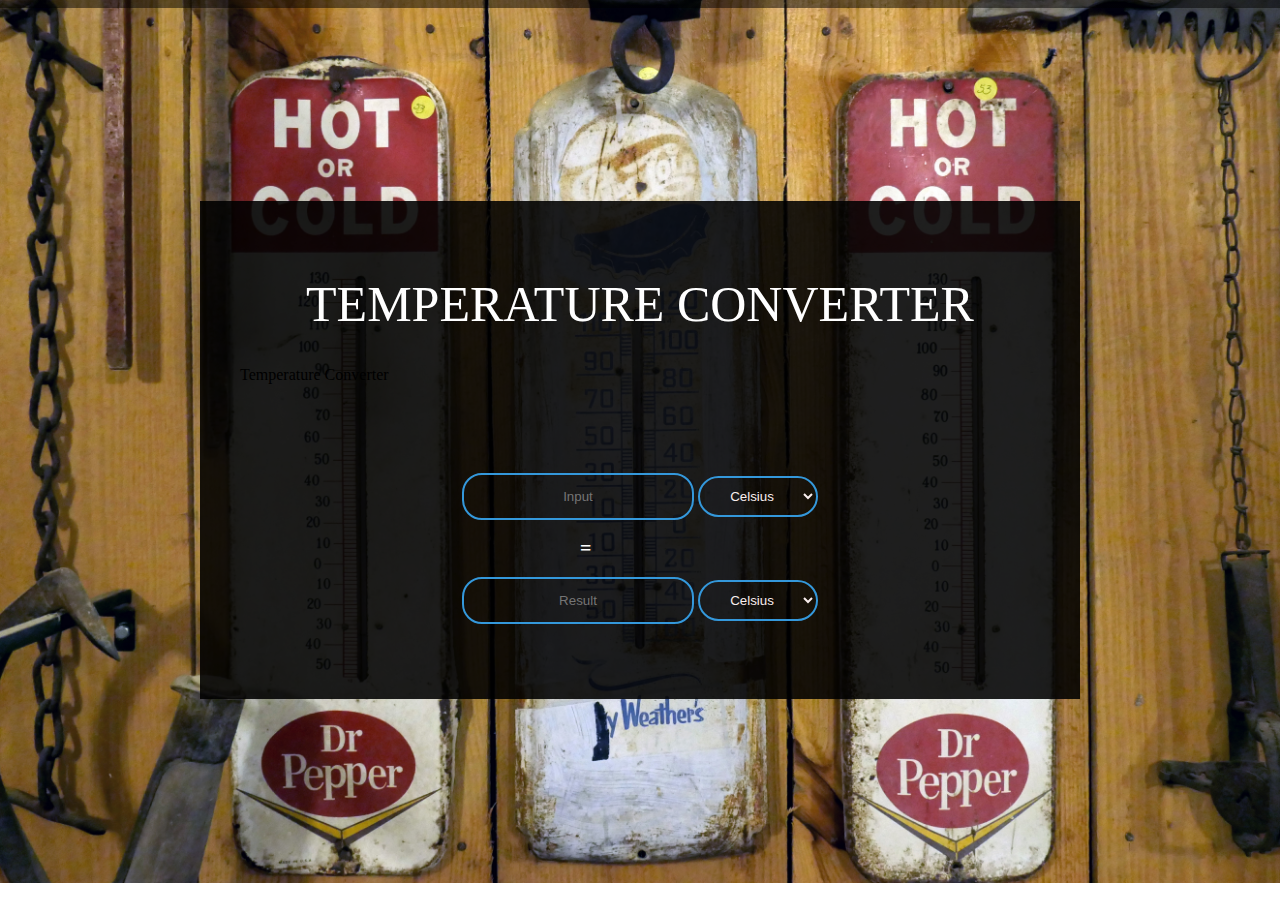
<file: temp/index.html>
<!DOCTYPE html>
<html>

<head>
    <meta charset="utf-8">
    <meta name="viewport" content="width=device-width, initial-scale=1">
    <title>Temperature Converter</title>
    <link rel="stylesheet" type="text/css" href="style.css">

</head>

<body>


    <form class="box" method="post">

        <h1>TEMPERATURE CONVERTER</h1>

        <div class=main>
            
            <i class="fas fa-users-cog"></i> Temperature Converter<br><br><br><br><br>
        </div>


        <div class="text">
            <input type="text" placeholder="Input" id="input">
            <select id="inputType">
	<option value="celsius">Celsius</option>
	<option value="fahrenheit">Fahrenheit</option>
	<option value="kelvin">Kelvin</option>
</select>
        </div>

        <h2>=</h2>

        <div class="text">
            <input type="text" placeholder="Result" id="result">
            <select id="resultType">
	<option value="celsius">Celsius</option>
	<option value="fahrenheit">Fahrenheit</option>
	<option value="kelvin">Kelvin</option>
</select>
        </div>
        <br>
    </form>

    <script src="temp.js"></script>

</body>

</html>
</file>
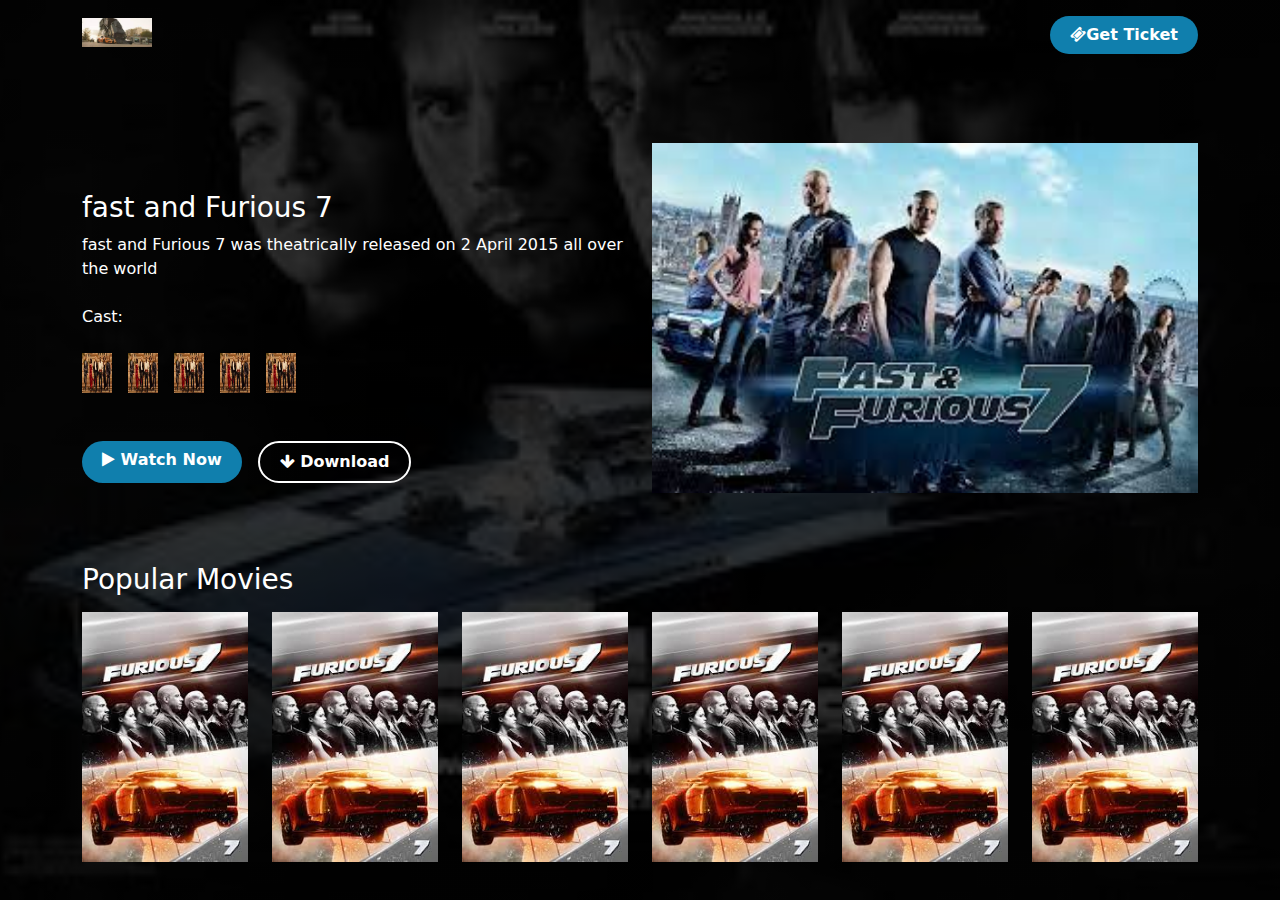
<file: landing page/index(3).html>
<!DOCTYPE html>
<html lang="en">
<head>
    <meta charset="UTF-8">
    <meta http-equiv="X-UA-Compatible" content="IE=edge">
    <meta name="viewport" content="width=device-width, initial-scale=1.0">
    <title>Movie Landing Page</title>
    <link rel="shortcut icon" href="img/kgf_bg.jpg" type="image/x-icon">
    <link rel="stylesheet" href="https://stackpath.bootstrapcdn.com/font-awesome/4.7.0/css/font-awesome.min.css">
    <link rel="stylesheet" href="css/bootstrap.min.css">
    <link rel="stylesheet" href="css/style(1).css">
</head>
<body>
   
        <div class="container">
            <div class="header pt-3">
                <a href="#" class="navbar-brand">
                    <img src="img/WhatsApp Image 2023-08-08 at 1.17.26 PM (1).jpeg" alt="logo">
                </a>
                <a class="me float-end text-white text-decoration-none fw-bold header-btn" href="#"><i class="fa fa-ticket"></i>Get Ticket</a>
            </div>
        </div>
 
    <section class="pt-5 mt-5">
        <div class="container">
            <div class="row text-white">
                <div class="col-md-6 my-5">
                    <h3>fast and Furious 7</h3>
                    <p>
                        fast and Furious 7 was theatrically released on 2 April 2015 all over the world
                    </p>
                    <div class="row">
                        <p class="py-2">Cast:</p>
                        <div class="col d-flex justify-content-start casting">
                            <img src="img/WhatsApp Image 2023-08-08 at 1.17.26 PM (3).jpeg" class="img-fluid me-3"  alt="">
                            <img src="img/WhatsApp Image 2023-08-08 at 1.17.26 PM (3).jpeg" class="img-fluid me-3" alt="">
                            <img src="img/WhatsApp Image 2023-08-08 at 1.17.26 PM (3).jpeg" class="img-fluid me-3" alt="">
                            <img src="img/WhatsApp Image 2023-08-08 at 1.17.26 PM (3).jpeg" class="img-fluid me-3" alt="">
                            <img src="img/WhatsApp Image 2023-08-08 at 1.17.26 PM (3).jpeg" class="img-fluid me-3" alt="">
                        </div>
                        <div class="d-flex mt-5 mb-3 justify-content-start">
                        <a href="" class="header-btn me-3 text-white text-decoration-none fw-bold"> <i class="fa fa-play"></i> Watch Now</a>
                        <a href="" class="header-btn download text-white text-decoration-none fw-bold"><i class="fa fa-arrow-down"></i> Download</a>
                        </div>
                        
                    </div>
                </div>
                <div class="col-md-6 movie-img justify-content-center">
                    <img src="img/WhatsApp Image 2023-08-08 at 1.17.28 PM.jpeg" class="img-fluid" alt="">
                </div>
            </div>
            <div class="features-movies pb-5">
                <h3 class="text-white my-3">Popular Movies</h3>
                <div class="row">
                    <div class="col-md-4">
                        <div class="row">
                            <div class="col-6"><img src="img/WhatsApp Image 2023-08-08 at 1.17.28 PM (1)(1).jpeg" class="img-fluid" alt=""></div>
                            <div class="col-6"><img src="img/WhatsApp Image 2023-08-08 at 1.17.28 PM (1)(1).jpeg" class="img-fluid" alt=""></div>
                        </div>
                    </div>
                    <div class="col-md-4">
                        <div class="row">
                            <div class="col-6"><img src="img/WhatsApp Image 2023-08-08 at 1.17.28 PM (1)(1).jpeg" class="img-fluid" alt=""></div>
                            <div class="col-6"><img src="img/WhatsApp Image 2023-08-08 at 1.17.28 PM (1)(1).jpeg" class="img-fluid" alt=""></div>
                        </div>
                    </div>
                    <div class="col-md-4">
                        <div class="row">
                            <div class="col-6"><img src="img/WhatsApp Image 2023-08-08 at 1.17.28 PM (1)(1).jpeg" class="img-fluid" alt=""></div>
                            <div class="col-6"><img src="img/WhatsApp Image 2023-08-08 at 1.17.28 PM (1)(1).jpeg" class="img-fluid" alt=""></div>
                        </div>
                    </div>
                </div>
            </div>
        </div>
        
    </section>
    
</body>
</html>
</file>
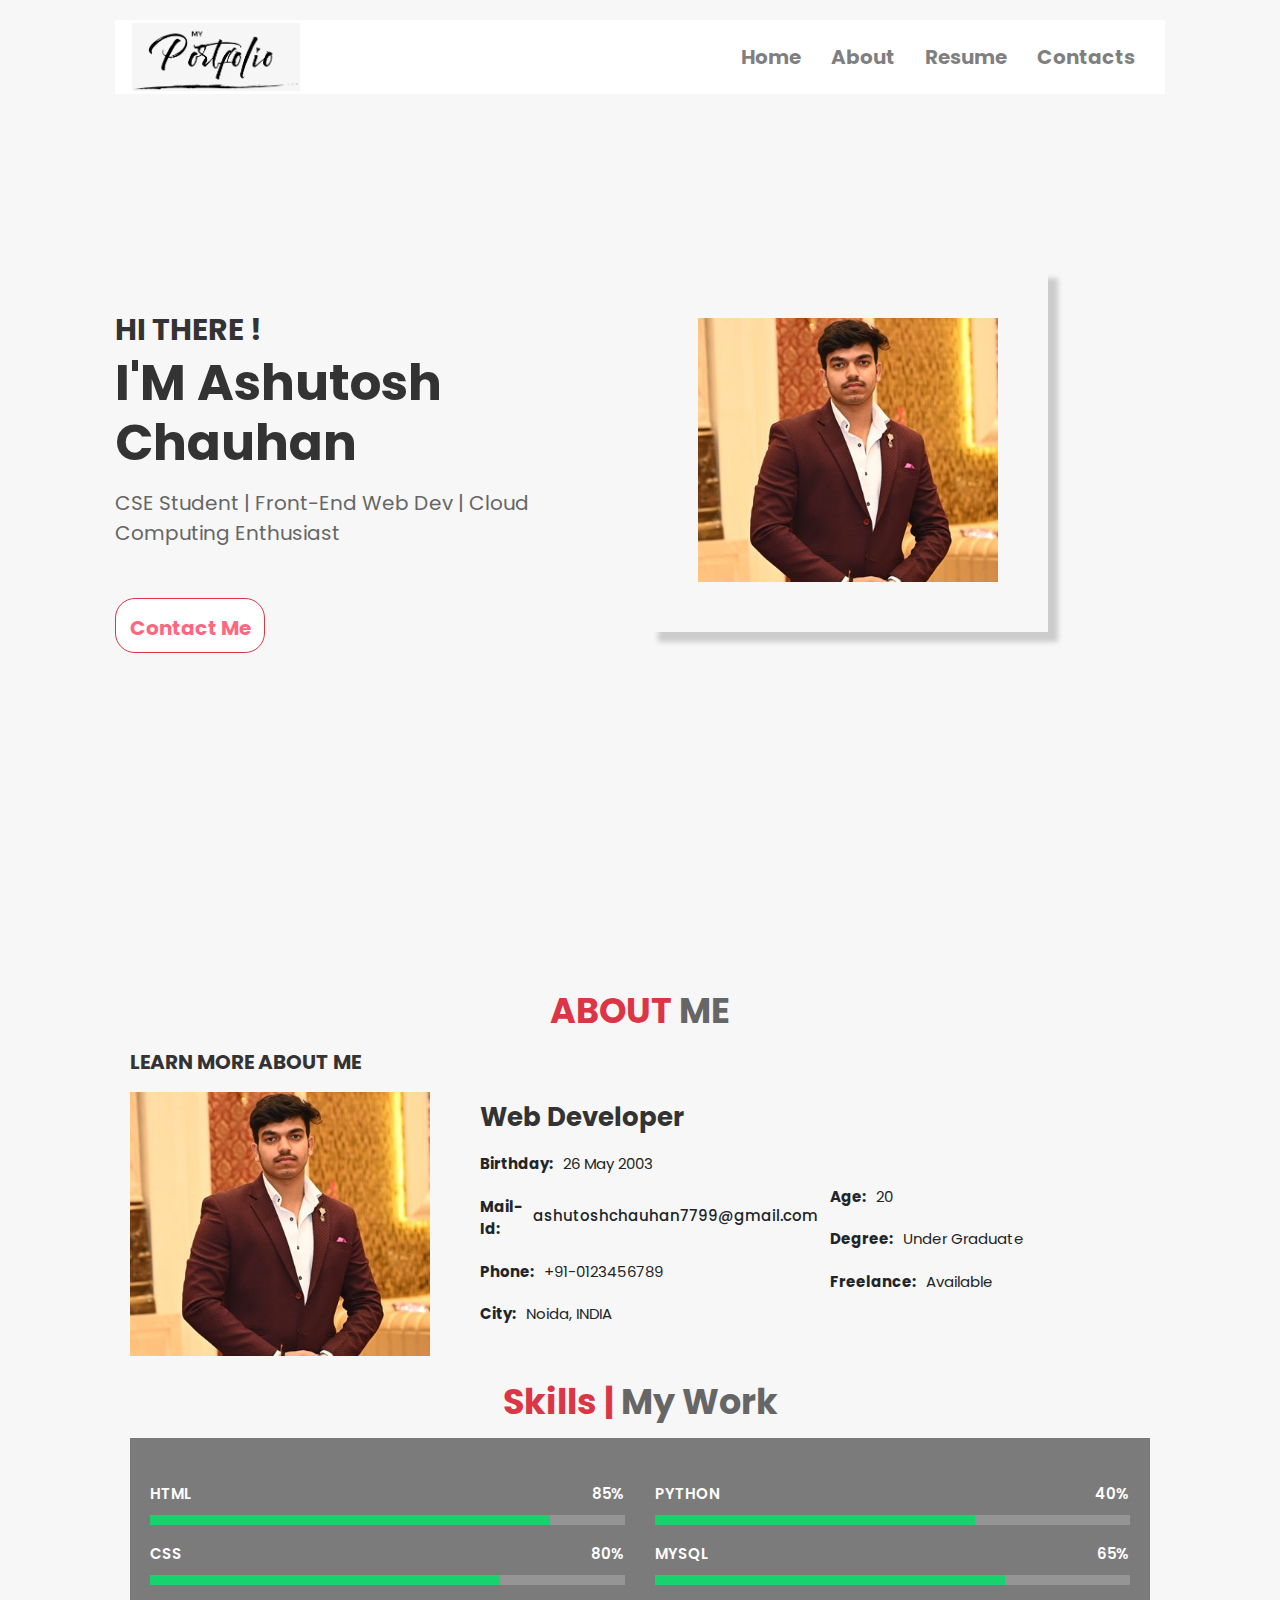
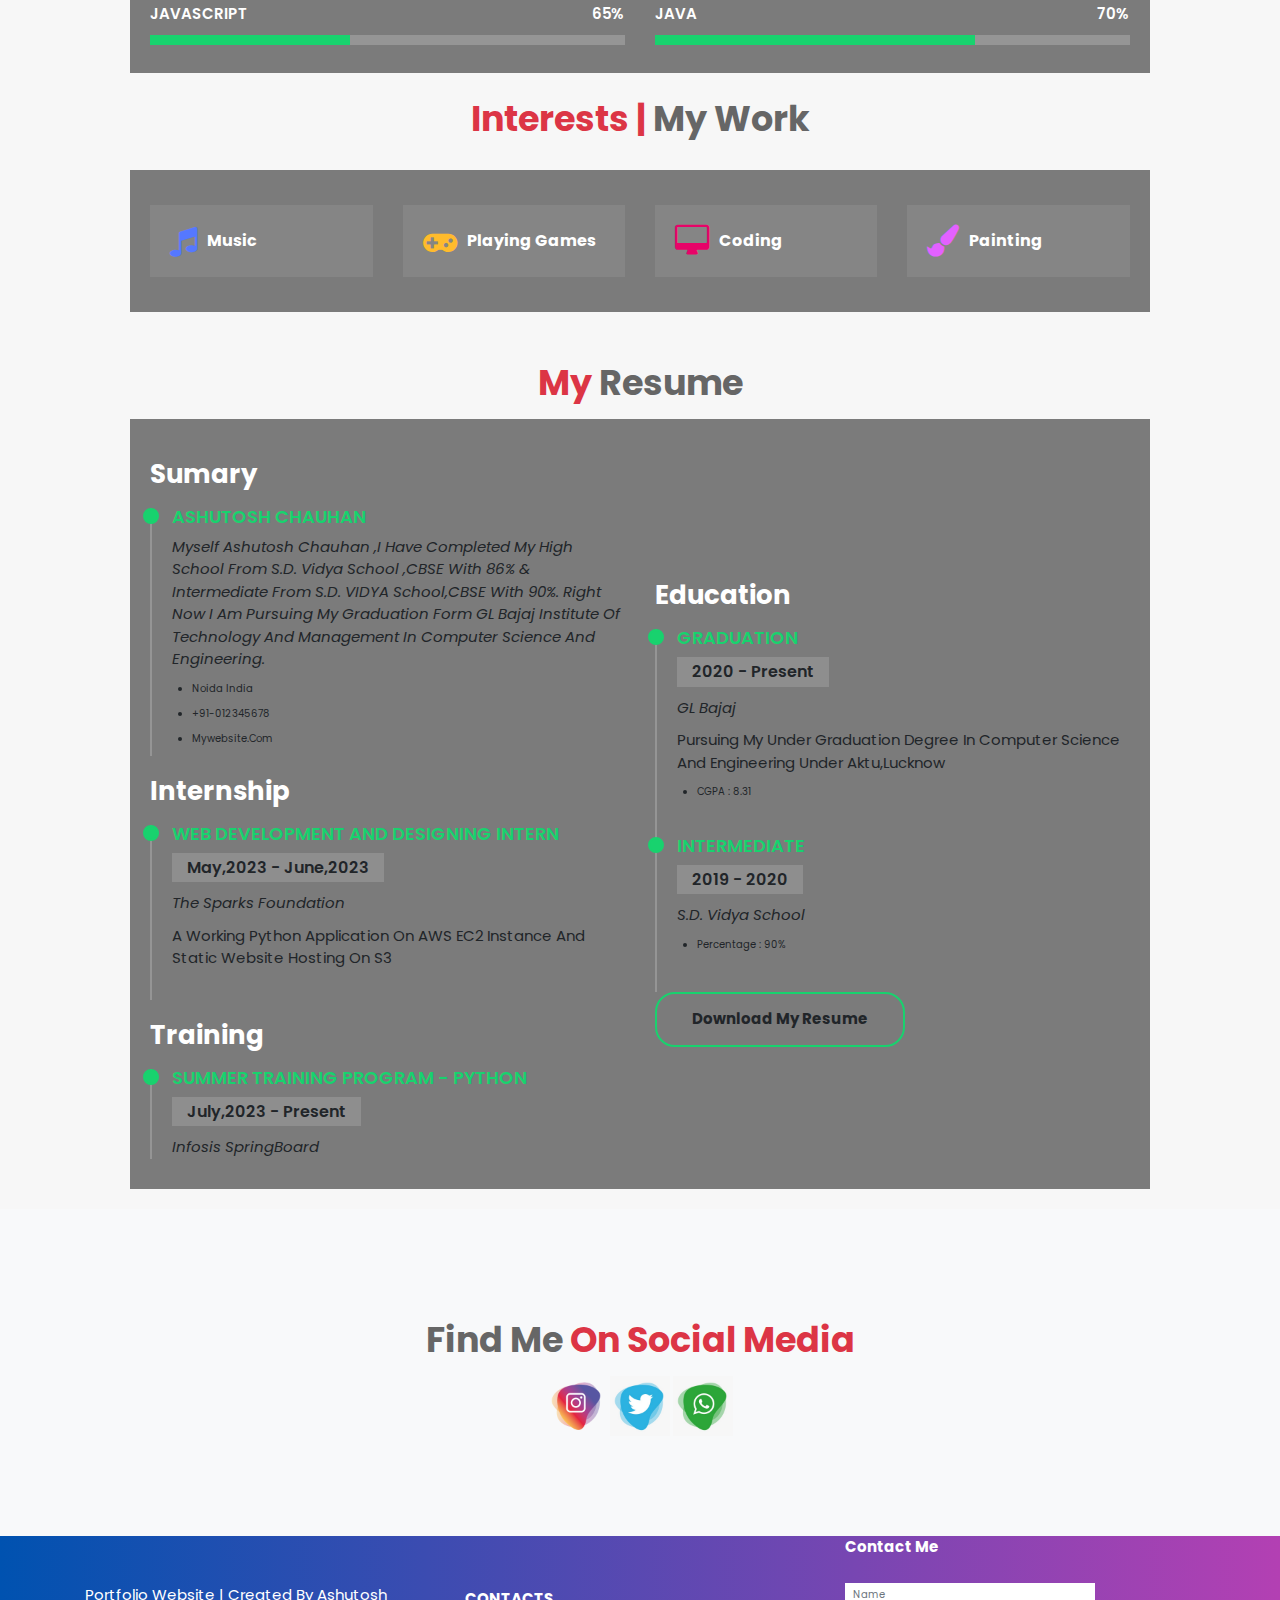
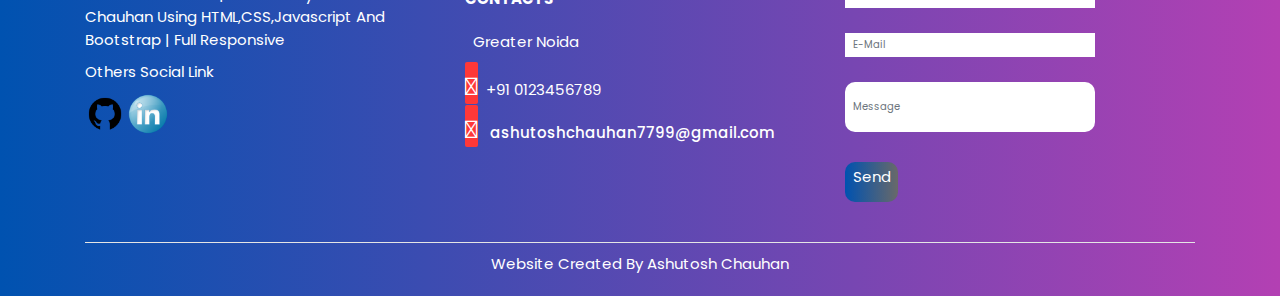
<file: portfolio/index(4).html>
<!DOCTYPE html>
<html lang="en">

<head>
    <!-- Required meta tags -->

    <meta charset="utf-8">
    <meta name="viewport" content="width=device-width, initial-scale=1">

    <!-- Favicons -->
    <link rel="stylesheet" href="https://cdnjs.cloudflare.com/ajax/libs/font-awesome/4.7.0/css/font-awesome.min.css">
    <link href="assets/img/favicon.png" rel="icon">
    <link href="assets/img/apple-touch-icon.png" rel="apple-touch-icon">

    <!-- Google Fonts -->
    <link href="https://fonts.googleapis.com/css?family=Open+Sans:300,300i,400,400i,600,600i,700,700i|Raleway:300,300i,400,400i,500,500i,600,600i,700,700i|Poppins:300,300i,400,400i,500,500i,600,600i,700,700i" rel="stylesheet">


    <!-- Including the bootstrap CDN -->

    <link rel="stylesheet" href="https://maxcdn.bootstrapcdn.com/bootstrap/4.4.1/css/bootstrap.min.css">
    <script src="https://ajax.googleapis.com/ajax/libs/jquery/3.4.1/jquery.min.js"></script>
    <script src="https://cdnjs.cloudflare.com/ajax/libs/popper.js/1.16.0/umd/popper.min.js"></script>
    <script src="https://maxcdn.bootstrapcdn.com/bootstrap/4.4.1/js/bootstrap.min.js"></script>

    <!-- CSS File connection -->

    <link rel="stylesheet" type="text/css" href="style(2).css">

    <!-- -Font Awesome 4 cnd connection -->

    <link rel="stylesheet" href="https://use.fontawesome.com/releases/v5.15.4/css/all.css" integrity="sha384-DyZ88mC6Up2uqS4h/KRgHuoeGwBcD4Ng9SiP4dIRy0EXTlnuz47vAwmeGwVChigm" crossorigin="anonymous">

    <!-- Bootstrap CSS -->

    <link href="https://cdn.jsdelivr.net/npm/bootstrap@5.1.3/dist/css/bootstrap.min.css" rel="stylesheet" integrity="sha384-1BmE4kWBq78iYhFldvKuhfTAU6auU8tT94WrHftjDbrCEXSU1oBoqyl2QvZ6jIW3" crossorigin="anonymous">

    <title>Home page</title>
</head>

<body>



    <section id="nav-bar">

        <nav class="navbar navbar-expand-lg navbar-light">
            <div class="container-fluid">
                <a class="navbar-brand" href="#"><img src="image/image.png" width="170px"></a>
                <!-- ---------------------------------------------------------------------------------------- -->

                <button class="navbar-toggler" type="button" data-bs-toggle="collapse" data-bs-target="#navbarNav" aria-controls="navbarNav" aria-expanded="false" aria-label="Toggle navigation">

      <i class="fas fa-bars"></i>

    </button>

                <!-- ---------------------------------------------------------------------------------------- -->
                <div class="collapse navbar-collapse" id="navbarNav">

                    <!-- NavBar['ml-auto" is used to mov the nav bar items to rightside] -->
                    <ul class="navbar-nav ml-auto">

                        <li class="nav-item">
                            <a class="nav-link" aria-current="page" href="#top"><b>Home</b></a>
                        </li>
                        <li class="nav-item">
                            <a class="nav-link" href="#about"><b>About</b></a>
                        </li>
                        
                        <li class="nav-item">
                            <a class="nav-link" href="#Resume"><b>Resume</b></a>
                        </li>
                        <li class="nav-item">
                            <a class="nav-link" href="#footer"><b>Contacts</b></a>
                        </li>
                    </ul>
                </div>
            </div>
        </nav>
    </section>

    <!------------------------- header section ends --------------------------------->

    <!------------------------------------ home section starts --------------------------- -->

    <section class="home" id="home">

        <div class="content">
            <h1><b>HI THERE !</b></h1>
            <h3><b>I'M  Ashutosh Chauhan</b></h3>
            <p>CSE Student | Front-End Web Dev | Cloud Computing Enthusiast</p>
            <p></p>

            <form action="mailto:yashpandit9540@gmail.com">
                <button type="submit" value="Send Email" class="btn"><p style="color: #ff6781"><b> Contact Me </b></p></button>
            </form>

        </div>

        <div class="image">
            <img src="image/me.jpg" alt="">
        </div>

    </section>

    <!--------------------------------------- home section ends --------------------------------->

    <!------------------------------------- about section starts  ----------------------------->
    <br><br><br><br>




    <section class="about" id="about">

        <div class="about-me container">

            <div class="section-title">
                <h1 class="heading"><b><span>ABOUT</span> ME </b></h1>
                <br>
                <p>Learn more about me</p>
            </div>

            <div class="row">
                <div class="col-lg-4" data-aos="fade-right">
                    <img src="image/me.jpg" width="300" height="300" class="img-fluid" alt="">
                </div>
                <div class="col-lg-8 pt-4 pt-lg-0 content" data-aos="fade-left">
                    <h3> Web Developer </h3>
                    
                    <br>
                    <div class="row">
                        <div class="col-lg-6">
                            <ul>
                                <li> <strong>Birthday:</strong> <span>26 May 2003</span></li>
                                <li> <strong>Mail-Id:</strong> <span><h6>ashutoshchauhan7799@gmail.com</h6></span></li>
                                <li> <strong>Phone:</strong> <span>+91-0123456789</span></li>
                                <li> <strong>City:</strong> <span>Noida, INDIA</span></li>
                            </ul>
                        </div>
                        <div class="col-lg-6">
                            <ul>
                                <li> <strong>Age:</strong> <span>20</span></li>
                                <li> <strong>Degree:</strong> <span>Under Graduate</span></li>

                                <li> <strong>Freelance:</strong> <span>Available</span></li>
                            </ul>
                        </div>
                    </div>

                </div>
            </div>

        </div>

        <!-- End About Me -->

        &nbsp;&nbsp;&nbsp;&nbsp; &nbsp;&nbsp;&nbsp;&nbsp;



        <!-- ======= Skills  ======= -->
        <div class="skills container">

            <h1 class="heading"><b> <span>Skills | </span> My Work</b></h1>

            <form class="box" method="post">
                &nbsp;&nbsp;&nbsp;&nbsp;
                <div class="row skills-content">

                    <div class="col-lg-6">

                        <div class="progress">
                            <span class="skill">HTML <i class="val">85%</i></span>
                            <div class="progress-bar-wrap">
                                <div class="progress-bar1" role="progressbar" aria-valuenow="100" aria-valuemin="0" aria-valuemax="100"></div>
                            </div>
                        </div>

                        <div class="progress">
                            <span class="skill">CSS <i class="val">80%</i></span>
                            <div class="progress-bar-wrap">
                                <div class="progress-bar2" role="progressbar" aria-valuenow="90" aria-valuemin="0" aria-valuemax="100"></div>
                            </div>
                        </div>

                        <div class="progress">
                            <span class="skill">JavaScript <i class="val">65%</i></span>
                            <div class="progress-bar-wrap">
                                <div class="progress-bar3" role="progressbar" aria-valuenow="75" aria-valuemin="0" aria-valuemax="100"></div>
                            </div>
                        </div>

                    </div>

                    <div class="col-lg-6">

                        <div class="progress">
                            <span class="skill">Python <i class="val">40%</i></span>
                            <div class="progress-bar-wrap">
                                <div class="progress-bar4" role="progressbar" aria-valuenow="80" aria-valuemin="0" aria-valuemax="100"></div>
                            </div>
                        </div>

                        <div class="progress">
                            <span class="skill">MySQL <i class="val">65%</i></span>
                            <div class="progress-bar-wrap">
                                <div class="progress-bar5" role="progressbar" aria-valuenow="90" aria-valuemin="0" aria-valuemax="100"></div>
                            </div>
                        </div>

                        <div class="progress">
                            <span class="skill">JAVA <i class="val">70%</i></span>
                            <div class="progress-bar-wrap">
                                <div class="progress-bar6" role="progressbar" aria-valuenow="55" aria-valuemin="0" aria-valuemax="100"></div>
                            </div>
                        </div>

                    </div>

                </div>

        </div>
        &nbsp;&nbsp;&nbsp;&nbsp;
        </form>
        <!-- End Skills -->

        <!-- ======= Interests ======= -->
        <div class="interests container">


            <h1 class="heading"><b> <span>Interests | </span> My Work</b></h1>

            &nbsp;&nbsp;&nbsp;&nbsp;

            <form class="box" method="post">

                &nbsp;&nbsp;&nbsp;&nbsp;&nbsp;&nbsp;&nbsp;&nbsp;

                <div class="row">

                    <div class="col-lg-3 col-md-4">
                        <div class="icon-box">
                            <i class="fa fa-music" aria-hidden="true" style="color: #5578ff;"></i>
                            <h3>Music</h3>
                        </div>
                    </div>

                    <div class="col-lg-3 col-md-4 mt-4 mt-md-0">
                        <div class="icon-box">
                            <i class="fa fa-gamepad" aria-hidden="true" style="color: #ffbb2c;"></i>
                            <h3>Playing Games</h3>
                        </div>
                    </div>

                    <div class="col-lg-3 col-md-4 mt-4 mt-md-0">
                        <div class="icon-box">
                            <i class="fa fa-desktop" aria-hidden="true" style="color: #e80368;"></i>
                            <h3>Coding</h3>
                        </div>
                    </div>

                    <div class="col-lg-3 col-md-4 mt-4 mt-lg-0">
                        <div class="icon-box">
                            <i class="fa fa-paint-brush" aria-hidden="true" style="color: #e361ff;"></i>
                            <h3>Painting</h3>
                        </div>
                    </div>

                </div>
                &nbsp;&nbsp;&nbsp;&nbsp;

        </div>

        </div>
        </form>
    </section>



    <section id="Resume" class="resume">
        <div class="container">

            <h1 class="heading"><b> <span>My </span> Resume</b></h1>

            <form class="box" method="post">

                <div class="row">
                    <div class="col-lg-6">
                        <h3 class="resume-title">Sumary</h3>
                        <div class="resume-item pb-0">
                            <h4>Ashutosh Chauhan</h4>
                            <p><em>Myself Ashutosh Chauhan ,I have completed my High School from  S.D. Vidya School ,CBSE with 86% & Intermediate from S.D. VIDYA School,CBSE with 90%. Right now I am pursuing my Graduation Form GL Bajaj Institute of Technology and Management in Computer Science And Engineering.</em></p>
                            <p>
                                <ul>
                                    <li> Noida India</li>
                                    <li>+91-012345678</li>
                                    <li>mywebsite.com</li>
                                </ul>
                            </p>
                        </div>

                        <h3 class="resume-title">Internship</h3>
                        <div class="resume-item">
                            <h4>Web Development and designing Intern</h4>
                            <h5>May,2023 - June,2023</h5>
                            <p><em>The Sparks Foundation</em></p>
                            <p>A working python application on AWS EC2 Instance and static website hosting on S3</p>
                        </div>
                        <h3 class="resume-title">Training</h3>
                        <div class="resume-item">
                            <h4>Summer training program - Python</h4>
                            <h5>July,2023 - present</h5>
                            <p><em>Infosis SpringBoard</em></p>

                        </div>

                    </div>



                    <div class="col-lg-6">
                        <h3 class="resume-title">Education</h3>
                        <div class="resume-item">
                            <h4>Graduation</h4>
                            <h5>2020 - Present</h5>
                            <p><em>GL Bajaj</em></p>
                            <p>Pursuing my Under Graduation Degree in Computer Science And Engineering under Aktu,Lucknow</p>
                            <p>
                                <ul>
                                    <li>CGPA : 8.31</li>
                                </ul>
                            </p>
                        </div>


                        <div class="resume-item">
                            <h4>Intermediate</h4>
                            <h5>2019 - 2020</h5>
                            <p><em>S.D. Vidya School</em></p>
                            
                            <ul>
                                <li>Percentage : 90%</li>

                            </ul>
                            </p>
                        </div>


                       

                        <a href="https://drive.google.com/drive/u/0/folders/17pwOwci5o430NTy3nRj4XODTpk-gxhzb"><button type="button" class="btn"><b> Download my Resume </b></button></a>


                    </div>
                </div>

        </div>

        </form>

    </section>
    <!-- End Resume Section -->


















    <!-------------------------------------testimonial -----------------------------
<section class="testimonial" id="testimonial">
     <h1 class="heading"><b> Our <span> Customers Reviews</span> </b></h1>

    <div class="small-container">
        <div class="row">
            <div class="col-1">
                <i class="fa fa-quote-left"></i>
                <p>Lorem ipsum dolor sit, amet consectetur adipisicing elit. Voluptas accusamus tempore temporibus rem amet laudantium animi optio voluptatum. Natus obcaecati unde porro nostrum ipsam itaque impedit incidunt rem quisquam eos!s</p>
                <div class="rating">
                <i class="fa fa-star"></i>
                <i class="fa fa-star"></i>
                <i class="fa fa-star"></i>
                <i class="fa fa-star"></i>
                <i class="fa fa-star-o"></i>
                </div>
                <img src="F:\E Commerce WebPage\image/user-2.jpg">
               
            </div>
                <div class="col-1">
                <i class="fa fa-quote-left"></i>
                <p>Lorem ipsum dolor sit, amet consectetur adipisicing elit. Voluptas accusamus tempore temporibus rem amet laudantium animi optio voluptatum. Natus obcaecati unde porro nostrum ipsam itaque impedit incidunt rem quisquam eos!</p>
                <div class="rating">
                <i class="fa fa-star"></i>
                <i class="fa fa-star"></i>
                <i class="fa fa-star"></i>
                <i class="fa fa-star"></i>
                <i class="fa fa-star-o"></i>
                </div>
                <img src="F:\E Commerce WebPage\image/user-2.jpg">
               
            </div>
                
        </div>
        
    </div>
    
</section>
-->












    <!-- -------------------------------- Social Media Section--------------------------------------------- -->

    <div id="social-media">
        <div class="container text-center">
            <h1 class="heading"><b>Find Me <span>On Social Media</span></b></h1>
            <div class="social-icons">
                <a href="https://www.instagram.com/ashutosh_chauhan_99/"><img src="image/instagram-icon.png"></a>
                <a href="https://twitter.com/AshuoshChauhan"><img src="image/twitter-icon.jpeg"></a>
                <a href="https://wa.me/123456789"><img src="image/whatsapp-icon.jpeg"></a>


            </div>
        </div>

    </div>
    <!-- -------------------------------- footer Section--------------------------------------------- -->
    <div id="footer">
        <!-- <img src="image/wave2.png" class="footer-img"> -->
        <div class="container">
            <div class="row">

                <!-- ---------------------------------------------------------------------------------------- -->
                <div class="col-md-4 footer-box">
                    
                    <p>Portfolio Website | Created By Ashutosh Chauhan using HTML,CSS,Javascript and Bootstrap | Full Responsive</p>

                    <div class="footer1">
                        <p>Others Social Link</p>
                        <a href="https://github.com/"> <img src="image/git.png"></a>
                        <a href="https://www.linkedin.com/in/"> <img src="image/linkedin.png"></a>
                    </div>

                </div>
                <!-- ---------------------------------------------------------------------------------------- -->
                <div class="col-md-4 footer-box">
                    <p><b>CONTACTS</b></p>
                    <p><i class="fas fa-map-marker-alt"></i></i>Greater Noida</p>
                    <p><i class="fas fa-phone"></i>+91 0123456789</p>
                    <h6><i class="fas fa-envelope"></i>
                        <style type="text/css">
                            h6 {
                                text-transform: lowercase;
                                font-size: 15px;
                            }
                        </style>
                        ashutoshchauhan7799@gmail.com
                    </h6>
                </div>
                <!-- ---------------------------------------------------------------------------------------- -->
                <div class="col-md-4 footer-box">
                    <p><b>Contact Me</b></p>


                    <form action="mailto: ashutoshchauhan7799@gmail.com">

                        <input type="text" name="Name" class="form-control" placeholder="Name">
                        <input type="email" name="Email" class="form-control" placeholder="E-Mail">

                        <div class="Message">
                            <style type="text/css">
                                .Message input[type="textarea"] {
                                    width: 250px;
                                    height: 50px;
                                    border-radius: 10px;
                                }
                            </style>
                            <input type="textarea" class="form-control" placeholder="Message">
                        </div>

                        <button type="submit" value="Send Email" class="btn btn-primary"><p>Send<p></button>
                    </form>

                </div>



            </div>
            <hr>
            <p class="copywrite">Website Created By Ashutosh Chauhan</p>

        </div>
    </div>




    <!-- -------------------------------- smooth scroll Section--------------------------------------------- -->

    <script>
        var scroll = new SmoothScroll('a[href*="#"]');
    </script>

    <script src="https://cdn.jsdelivr.net/npm/bootstrap@5.1.3/dist/js/bootstrap.bundle.min.js" integrity="sha384-ka7Sk0Gln4gmtz2MlQnikT1wXgYsOg+OMhuP+IlRH9sENBO0LRn5q+8nbTov4+1p" crossorigin="anonymous"></script>


</body>

</html>
</file>
<file: temp/style.css>
body {
    background-image: linear-gradient(rgba(0, 0, 0, 0.5), rgba(0, 0, 0, 0.5)), url("temp_bg\(1\).jpg");
    background-repeat: no-repeat;
    background-size: 100%;
}

a {
    float: left;
    list-style-type: none;
    text-decoration: none;
    border: 0;
    background: none;
    display: block;
    margin: 20px auto;
    margin-right: 8px;
    border: 2px solid #2ecc71;
    padding: 14px 65px;
    outline: none;
    color: white;
    border-radius: 24px;
    transition: 0.25s;
    cursor: pointer;
}

a:hover {
    background: #2ecc71;
}

.box {
    width: 800px;
    padding: 40px;
    position: absolute;
    top: 50%;
    left: 50%;
    transform: translate(-50%, -50%);
    background: rgb(0 0 0 / 88%);
}

.box h1 {
    text-align: center;
    color: #fff;
    font-size: 50px;
    border: 2px;
    font-weight: 500;
}

.box h2 {
    color: #fff;
    margin: 0px;
    padding-left: 340px;
    font-size: 20px;
    border: 5px;
}

.text {
    text-align: center;
}

.box input[type="text"] {
    border: 0;
    background: none;
    margin: auto;
    text-align: center;
    border: 2px solid #3498db;
    padding: 14px;
    width: 200px;
    outline: none;
    color: white;
    border-radius: 20px;
    transition: 0.25s;
}

.box input[type="text"]:hover {
    width: 220px;
    border-color: #2ecc71;
}

.box select {
    border: 0;
    background: none;
    margin: 20px auto;
    text-align: center;
    border: 2px solid #3498db;
    padding: 10px;
    outline: none;
    border-radius: 24px;
    transition: 0.25s;
}

.box select:hover {
    border-color: #2ecc71;
}

#inputType,
#resultType {
    width: 120px;
    text-align: center;
    color: #f9eeee;
}
</file>
<file: landing page/css/style(1).css>
body{
    background-image: linear-gradient(rgba(0,0,0,0.8),rgba(0,0,0,0.8)), url('../img/bg_img.jpeg');
    background-repeat: no-repeat;
    background-size: cover;
    background-attachment: fixed;
    background-position: center;
}
.navbar-brand img{
    width: 70px;
}
a.header-btn{
    background: #107fad;
    padding: 7px 20px;
    border-radius: 30px;
}
a.header-btn.download{
    background: transparent;
    border: 2px solid #fff;
    padding: 7px 20px;
    border-radius: 30px;
}
.casting img{
    height: 40px;
    width: 30px;
    cursor: pointer;
}
.movie-img img{
    height: 350px;
    cursor: pointer;
}
.features-movies img:hover{
    cursor: pointer;
    transform: translateY(10px);
}


/*Responsive*/

@media only screen and ( max-width:668px ) {
    .features-movies .img-fluid{
        margin-top: 10px;
    }
    section.pt-5{
        padding-top: 0px !important;
    }
    section.mt-5{
        margin-top: 15px !important;
    }
}
</file>
<file: portfolio/style(2).css>
* {
    font-family: 'Poppins', sans-serif;
    margin: 0;
    padding: 0;
    box-sizing: border-box;
    outline: none;
    border: none;
    text-decoration: none;
    text-transform: capitalize;
    transition: all .2s linear;
}

*::selection {
    color: #fff;
}

html {
    font-size: 62.5%;
    overflow-x: hidden;
    scroll-behavior: smooth;
    scroll-padding-top: 6rem;
}

body {
    background: #f7f7f7;
}

section {
    padding: 2rem 9%;
}


/*-------------------------------------------*/

#nav-bar {
    width: 100%;
    position: fixed;
    top: 0;
    left: 0;
    right: 0;
    z-index: 1000;
}

.navbar {
    background-color: #fff;
    padding: 0 !important;
}

.navbar-brand img {
    padding-left: 2px;
}

.navbar-nav li {
    padding: 0 10px;
}

.navbar-nav li a {
    color: #333;
    font-size: 20px;
    float: right;
    text-align: left;
    transition: 0.5s;
}

.navbar-nav li a:hover {
    color: #ff6781;
    text-shadow: 0 0 10px #999;
    font-size: 20px;
}

.navbar-toggler {
    outline: none !important;
}


/*-------------------------------------------*/


/*-------------------------------------------*/

.home {
    display: flex;
    flex-wrap: wrap;
    gap: 1.5rem;
    min-height: 100vh;
    align-items: center;
    background-size: cover;
    background-position: center;
}

.home .content {
    flex: 1 1 40rem;
    padding-top: 6.5rem;
}

.home .content h3 {
    color: #333;
    font-size: 50px;
    transition: 0.5s;
}

.home .content h3:hover {
    color: #ff6781;
    text-shadow: 0 0 10px #999;
    font-size: 50px;
}

.home .content h1 {
    font-size: 30px;
    color: #333;
}

.home .content p {
    font-size: 20px;
    color: #666;
    padding: 1rem 0;
}

.home .image {
    flex: 1 1 40rem;
}

.home .image img {
    width: 400px;
    padding: 5rem;
    box-shadow: 10px 10px 5px #ccc;
    -moz-box-shadow: 10px 10px 5px #ccc;
    -webkit-box-shadow: 10px 10px 5px #ccc;
    -khtml-box-shadow: 10px 10px 5px #ccc;
}

.home .content .btn {
    box-shadow: none !important;
    border-color: var(--red);
    text-align: center;
    border-radius: 20px;
    height: 55px;
    width: 150px;
    border-width: 1px;
    background-color: #fff;
    transition: 0.5s;
}

.home .content .btn:hover {
    width: 160px;
    border-color: #2ecc71;
}


/*-------------------------------------------*/

@keyframes float {
    0%,
    100% {
        transform: translateY(0rem);
    }
    50% {
        transform: translateY(3rem);
    }
}


/*-------------------------------------------*/

.box {
    position: relative;
    padding: 20px;
    background: rgba(0, 0, 0, 0.5);
}

.section-title h3 {
    font-size: 30px;
    color: #333;
    transition: 0.5s;
}

.section-title h3:hover {
    color: #ff6781;
    text-shadow: 0 0 10px #999;
    font-size: 30px;
}

.section-title p {
    margin: 0;
    margin: -15px 0 15px 0;
    font-size: 20px;
    font-weight: 700;
    text-transform: uppercase;
    font-family: "Poppins", sans-serif;
    color: #333;
}

.about-me .content h3 {
    font-weight: 700;
    font-size: 26px;
    color: #333;
    transition: 0.5s;
}

.about-me .content h3:hover {
    color: #ff6781;
    text-shadow: 0 0 10px #999;
    font-size: 27px;
}

.about-me .content ul {
    list-style: none;
    padding: 0;
}

.about-me .content ul li {
    font-size: 15px;
    margin-bottom: 20px;
    display: flex;
    align-items: center;
}

.about-me .content ul strong {
    margin-right: 10px;
}

.about-me .content p:last-child {
    margin-bottom: 0;
}


/*--------------------------------------------------------------
  # Skills
  --------------------------------------------------------------*/

.section-title h2 {
    color: #fff;
}

.skills .progress {
    height: 60px;
    display: block;
    background: none;
    border-radius: 0;
}

.skills .progress .skill {
    padding: 10px 0;
    margin: 0;
    text-transform: uppercase;
    display: block;
    font-weight: 600;
    font-family: "Poppins", sans-serif;
    color: #fff;
}

.progress span {
    font-size: 15px;
}

.skills .progress .skill .val {
    float: right;
    font-style: normal;
}

.skills .progress-bar-wrap {
    background: rgba(255, 255, 255, 0.2);
}

.skills .progress-bar1 {
    width: 400px;
    height: 10px;
    transition: 0.9s;
    background-color: #18d26e;
}

.skills .progress-bar2 {
    width: 350px;
    height: 10px;
    transition: 0.9s;
    background-color: #18d26e;
}

.skills .progress-bar3 {
    width: 200px;
    height: 10px;
    transition: 0.9s;
    background-color: #18d26e;
}

.skills .progress-bar4 {
    width: 320px;
    height: 10px;
    transition: 0.9s;
    background-color: #18d26e;
}

.skills .progress-bar5 {
    width: 350px;
    height: 10px;
    transition: 0.9s;
    background-color: #18d26e;
}

.skills .progress-bar6 {
    width: 320px;
    height: 10px;
    transition: 0.9s;
    background-color: #18d26e;
}


/*--------------------------------------------------------------
  # Interests
  --------------------------------------------------------------*/

.interests .icon-box {
    display: flex;
    align-items: center;
    padding: 20px;
    background: rgba(255, 255, 255, 0.08);
    transition: ease-in-out 0.3s;
}

.interests .icon-box i {
    font-size: 32px;
    padding-right: 10px;
    line-height: 1;
}

.interests .icon-box h3 {
    font-weight: 700;
    margin: 0;
    padding: 0;
    line-height: 1;
    font-size: 16px;
    color: #fff;
}

.interests .icon-box:hover {
    background: #2ecc71;
}

.heading {
    text-align: center;
    font-size: 3.5rem;
    padding: 1rem;
    color: #666;
}

.heading span {
    color: var(--red);
}

.speciality .box-container {
    display: flex;
    flex-wrap: wrap;
    gap: 1.5rem;
}

.speciality .box-container .box {
    flex: 1 1 30rem;
    position: relative;
    overflow: hidden;
    box-shadow: 0 .5rem 1rem rgba(0, 0, 0, .1);
    border: .1rem solid rgba(0, 0, 0, .3);
    cursor: pointer;
    border-radius: .5rem;
}

.box a {
    text-decoration: none;
}

.speciality .box-container .box .image {
    height: 100%;
    width: 100%;
    object-fit: cover;
    position: absolute;
    top: -100%;
    left: 0;
}

.speciality .box-container .box .content {
    text-align: center;
    background: #fff;
    padding: 2rem;
}

.speciality .box-container .box .content img {
    margin: 1.5rem 0;
}

.speciality .box-container .box .content h3 {
    font-size: 2.5rem;
    color: #333;
}

.speciality .box-container .box .content p {
    font-size: 1.6rem;
    color: #666;
    padding: 1rem 0;
}

.speciality .box-container .box:hover .image {
    top: 0;
}

.speciality .box-container .box:hover .content {
    transform: translateY(100%);
}


/*--------------------------------------------------------------
  # Resume
  --------------------------------------------------------------*/

.resume .resume-title {
    font-size: 26px;
    font-weight: 700;
    margin-top: 20px;
    margin-bottom: 20px;
    color: #fff;
}

.resume .resume-item {
    padding: 0 0 20px 20px;
    margin-top: -2px;
    border-left: 2px solid rgba(255, 255, 255, 0.2);
    position: relative;
}

.resume .resume-item h4 {
    line-height: 18px;
    font-size: 18px;
    font-weight: 600;
    text-transform: uppercase;
    font-family: "Poppins", sans-serif;
    color: #18d26e;
    margin-bottom: 10px;
}

.resume .resume-item h5 {
    font-size: 16px;
    background: rgba(255, 255, 255, 0.15);
    padding: 5px 15px;
    display: inline-block;
    font-weight: 600;
    margin-bottom: 10px;
}

.resume .resume-item ul {
    padding-left: 20px;
}

.resume .resume-item ul li {
    padding-bottom: 10px;
}

.resume .resume-item:last-child {
    padding-bottom: 0;
}

.resume .resume-item::before {
    content: "";
    position: absolute;
    width: 16px;
    height: 16px;
    border-radius: 50px;
    left: -9px;
    top: 0;
    background: #18d26e;
    border: 2px solid #18d26e;
}

.resume .btn {
    box-shadow: none !important;
    border-color: #18d26e;
    text-align: center;
    font-size: 15px;
    border-width: 2px;
    border-radius: 20px;
    height: 55px;
    width: 250px;
    background-color: rgba(0, 0, 0, 0.5), rgba(0, 0, 0, 0.5);
    transition: 0.5s;
}

.resume .btn:hover {
    width: 260px;
}


/*-------------------------------------------*/

.row {
    display: flex;
    align-items: center;
    flex-wrap: wrap;
    justify-content: space-around;
}

.col-3 {
    flex-basis: 25% padding: 10px;
    min-width: 200px;
    margin-bottom: 50px;
    transition: transform 0.5s;
}

.col-3 img {
    width: 100%;
}

.col-3:hover {
    transform: translateY(-9px);
}


/*-------------------------------------------*/


/*---------------------------------------testimonial --------------------------->*/

.testimonial {
    padding-top: 100px;
}

.testimonial .col-1 {
    text-align: center;
    width: 500px;
    padding: 40px 20px;
    box-shadow: 0 0 20px 8px rgba(0, 0, 0, 0.1);
    cursor: pointer;
    transition: transform 0.5s;
}

.testimonial .col-1 img {
    width: 50px;
    margin-top: 20px;
    border-radius: 50%;
}

.testimonial .col-1:hover {
    transform: translateY(-10px);
}

.fa.fa-quote-left {
    font-style: 34px;
    color: #ff523b;
}

.col-1 p {
    font-size: 12px;
    margin: 12px 0;
    color: #777;
}

.testimonial .col-1 h3 {
    font-weight: 600;
    color: #555;
    font-size: 16px;
}


/*-------------------------------------------*/


/*------------------ Social media section ---------------*/

#social-media {
    background: #f8f9fa;
    padding: 100px 0;
}

#social-media p {
    font-size: 30px;
    font-weight: 600;
    margin-bottom: 30px;
}

.social-icons img {
    width: 60px;
    transition: 0.5s;
}

.social-icons a:hover img {
    transform: translateY(-10px);
}


/*-------------------------------------------*/


/*------------------ footer section ---------------*/

p {
    font-size: 15px;
}

#footer {
    background-image: linear-gradient(to right, #0052b0, #b340b3);
    color: #fff;
}

.footer-img {
    width: 100%;
}

.footer-box {
    padding-bottom: 30px;
}

.footer-box img {
    width: 120px;
    margin-bottom: 20px;
}

.footer1 img {
    width: 40px;
}

.footer-box .fas {
    margin-right: 8px;
    font-size: 25px;
    height: 40px;
    width: 40px;
    text-align: center;
    padding-top: 7px;
    border-radius: 2px;
    background-image: linear-gradient(to right, #ff3838);
}

.footer-box .form-control {
    box-shadow: none !important;
    border: none;
    border-radius: 0;
    margin-top: 25px;
    max-width: 250px;
}

.footer-box .btn-primary {
    box-shadow: none !important;
    border: none;
    text-align: center;
    border-radius: 10px;
    margin-top: 30px;
    background-image: linear-gradient(to right, #0052b0, #696969);
    transition: 0.5s;
}

.footer-box .btn-primary:hover {
    transform: translateY(-10px);
}

hr {
    background: #fff;
}

.copywrite {
    margin-bottom: 0;
    padding-bottom: 20px;
    text-align: center;
}
</file>
